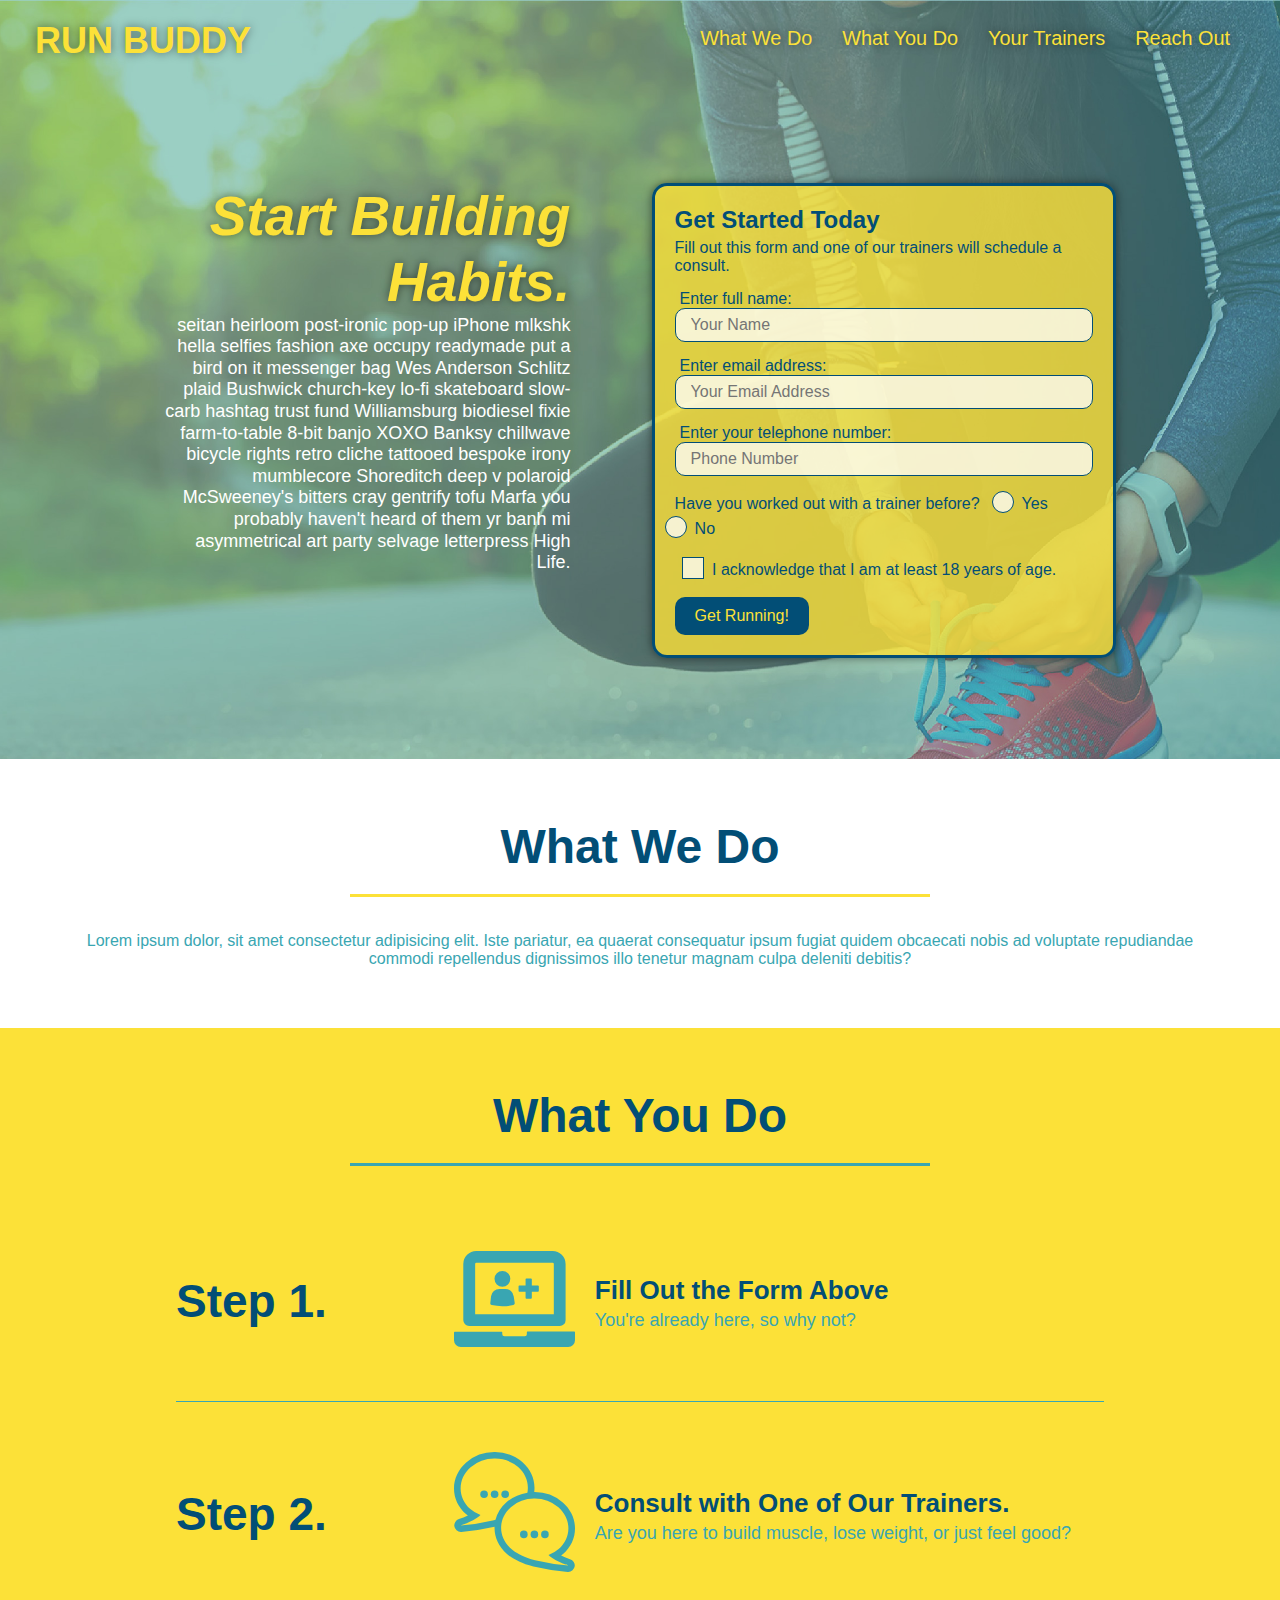
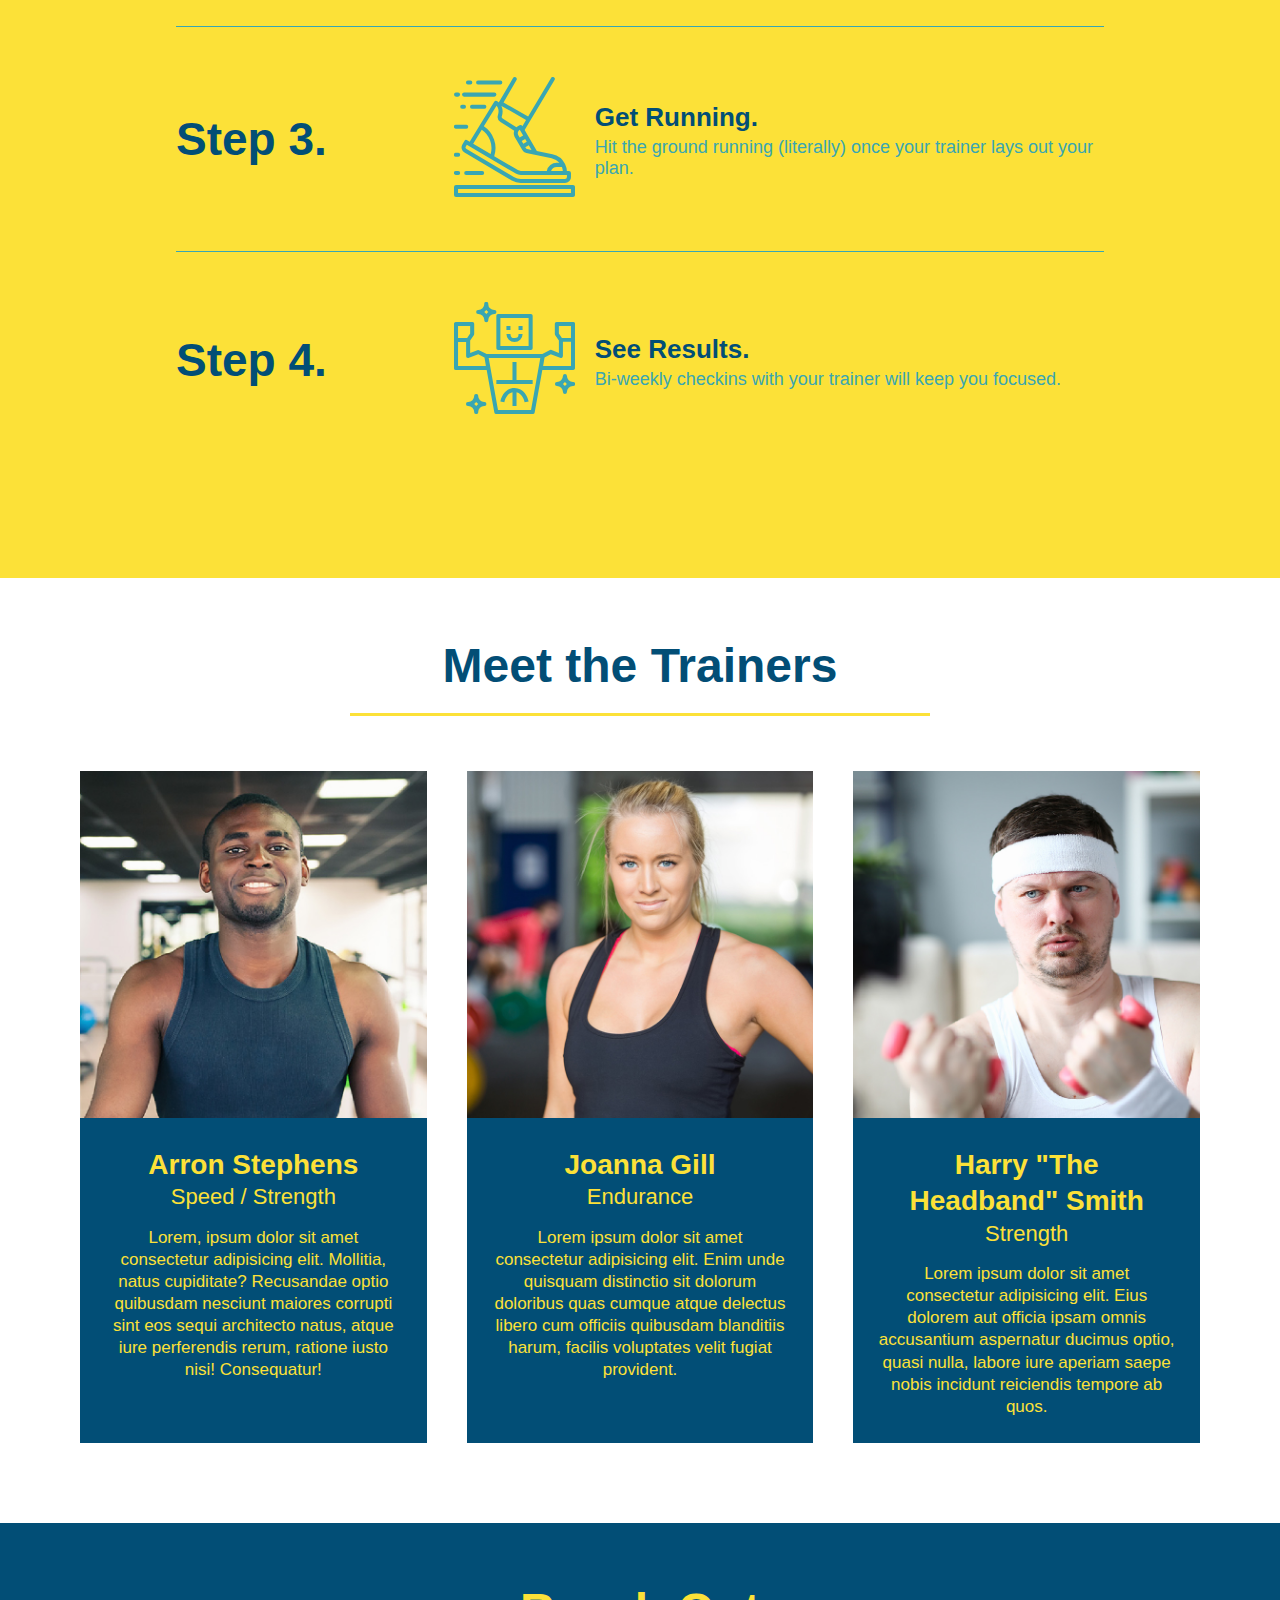
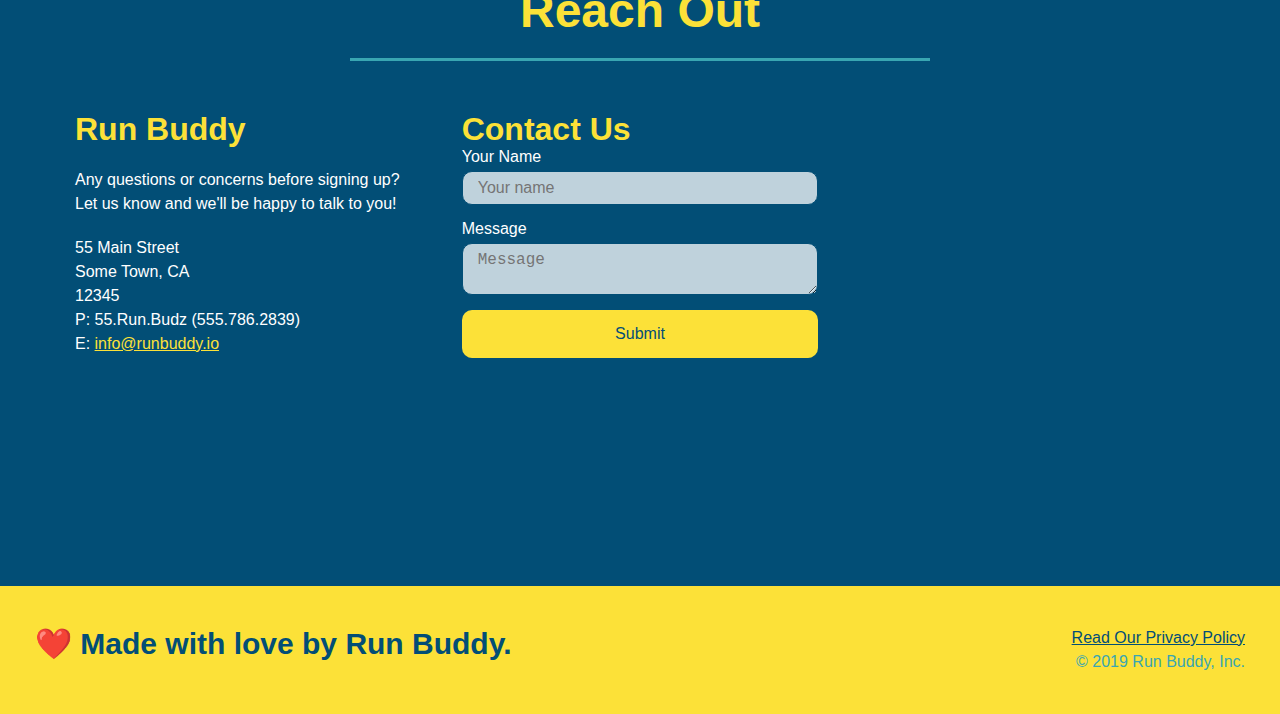
<file: index.html>
<!DOCTYPE html>
<html lang="en">
    <head>
        <meta charset="UTF-8" name="viewport" content="width=device-width, initial-scale=1.0" />
        <title>Run Buddy</title>
        <link rel="stylesheet" href="./assets/css/style.css" />
    </head>
    <body>
        <!-- naviagtion -->
        <header>
            <h1>
                <a href="/">RUN BUDDY</a>
            </h1>
            <nav>
            <!-- Unordered list element-->
            <ul>
                <!-- List item element-->
                <li>
                    <!-- Anchor element-->
                    <a href="#what-we-do">What We Do</a>
                </li>
                <li>
                    <a href="#what-you-do">What You Do</a>
                </li>
                <li>
                    <a href="#your-trainers">Your Trainers</a>
                </li>
                <li>
                    <a href="#reach-out">Reach Out</a>
                </li>
            </ul>
            </nav>
        </header>

        <!-- hero/jumbotron -->
        <section class="hero">
            <div class="hero-cta">
                <h2>Start Building Habits.</h2>
                <p>
                    seitan heirloom post-ironic pop-up iPhone mlkshk hella selfies fashion axe occupy readymade put a bird on it messenger bag Wes Anderson Schlitz plaid Bushwick church-key lo-fi skateboard slow-carb hashtag trust fund Williamsburg biodiesel fixie farm-to-table 8-bit banjo XOXO Banksy chillwave bicycle rights retro cliche tattooed bespoke irony mumblecore Shoreditch deep v polaroid McSweeney's bitters cray gentrify tofu Marfa you probably haven't heard of them yr banh mi asymmetrical art party selvage letterpress High Life.
                </p>
            </div>
            <!-- Add form element-->
            <div class= "hero-form">
                <h3>Get Started Today</h3>
                <p>Fill out this form and one of our trainers will schedule a consult.</p>
                <form>
                <!--Text Fields-->
                <label for="name">Enter full name:</label>
                <input type="text" placeholder="Your Name" name="name" id="name" class="form-input" />
                <label for="email">Enter email address:</label>
                <input type="email" placeholder="Your Email Address" name="email" id="email" class="form-input" />
                <label for="phone"> Enter your telephone number:</label>
                <input type="tel" placeholder="Phone Number" name="phone" id="phone" class="form-input" />
                <!-- Radio Button-->
                <p>
                    Have you worked out with a trainer before?
                    <span class="radio-wrapper">
                        <input type="radio" name="trainer-confirm" id="trainer-yes" />
                        <label for="trainer-yes">Yes</label>
                    </span>
                    <span class="radio-wrapper">
                        <input type="radio" name="trainer-confirm" id="trainer-no" />
                        <label for="trainer-no">No</label>
                    </span>
                </p>
                <!--Checkbox Input-->
                <p>
                    <span class="checkbox-wrapper">
                        <input type="checkbox" name="age-confirm" id="checkbox" />
                        <label for="checkbox">I acknowledge that I am at least 18 years of age.</label>
                    </span>
                </p>
                <!--Submit Button-->
                <button type="submit">
                    Get Running!
                </button>
                </form>
            </div>
        </section>

        <!-- "what we do" section-->
        <section id="what-we-do" class="text-center">
            <div class="flex-row">
                <h2 class="section-title primary-border">What We Do</h2>
            </div>
            <div class="flex-row">
                <p>
                    Lorem ipsum dolor, sit amet consectetur adipisicing elit. Iste pariatur, ea quaerat consequatur ipsum fugiat quidem obcaecati nobis ad voluptate repudiandae commodi repellendus dignissimos illo tenetur magnam culpa deleniti debitis?
                </p>
            </div>

        </section>

        <!-- "what you do" section -->
        <section id="what-you-do" class="steps">
            <div class="flex-row">
                <h2 class="section-title secondary-border">What You Do</h2>
            </div>

            <div class="step">
                <h3>Step 1.</h3>
                <div class="step-info">
                    <div class="step-img">
                        <img src="./assets/images/step-1.svg" alt="" />
                    </div>
                    <div class="step-text">
                        <h4>Fill Out the Form Above</h4>
                        <p>You're already here, so why not?</p>
                    </div>
                </div>
            </div>

            <div class="step">
                <h3>Step 2.</h3>
                <div class="step-info">
                    <div class="step-img">
                        <img src="./assets/images/step-2.svg" alt="" />
                    </div>
                    <div class="step-text">
                        <h4>Consult with One of Our Trainers.</h4>
                        <p>Are you here to build muscle, lose weight, or just feel good?</p>
                    </div>
                </div>
            </div>

            <div class="step">
                <h3>Step 3.</h3>
                <div class="step-info">
                    <div class="step-img">
                        <img src="./assets/images/step-3.svg" alt="" />
                    </div>
                    <div class="step-text">
                        <h4>Get Running.</h4>
                        <p>Hit the ground running (literally) once your trainer lays out your plan.</p>
                    </div>
                </div>
            </div>

            <div class="step">
                <h3>Step 4.</h3>
                <div class="step-info">
                    <div class="step-img">
                        <img src="./assets/images/step-4.svg" alt="" />
                    </div>
                    <div class="step-text">
                        <h4>See Results.</h4>
                        <p>Bi-weekly checkins with your trainer will keep you focused.</p>
                    </div>
                </div>
            </div>
        </section>

        <!-- "meet the trainers" section -->
        <section id="your-trainers" class="text-center">

            <div class="flex-row">
                <h2 class="section-title primary-border">Meet the Trainers</h2>
            </div>
        
            <div class="trainers">
            <!--trainer one bio-->
            <article class="trainer">
                <img src="./assets/images/trainer-1.jpg" alt="Arron Stephens in his workout clothes, ready to pump iron." />
                <div class="trainer-bio">
                    <h3 class="trainer-name">Arron Stephens</h3>
                    <h4 class="trainer-role">Speed / Strength</h4>
                    <p>
                        Lorem, ipsum dolor sit amet consectetur adipisicing elit. Mollitia, natus cupiditate? Recusandae optio quibusdam nesciunt maiores corrupti sint eos sequi architecto natus, atque iure perferendis rerum, ratione iusto nisi! Consequatur!
                    </p>
                </div>
            </article>
            <!--trainer two bio-->
            <article class="trainer">
                <img src="./assets/images/trainer-2.jpg" alt="Joanna Gill cooling off after a workout." />
                <div class="trainer-bio">
                    <h3 class="trainer-name">Joanna Gill</h3>
                    <h4 class="trainer-role">Endurance</h4>
                    <p>
                        Lorem ipsum dolor sit amet consectetur adipisicing elit. Enim unde quisquam distinctio sit dolorum doloribus quas cumque atque delectus libero cum officiis quibusdam blanditiis harum, facilis voluptates velit fugiat provident.
                    </p>
                </div>
            </article>
            <!--trainer three bio-->
            <article class="trainer">
                <img src="./assets/images/trainer-3.jpg" alt="Harry Smith wearing a headband and lifting comically small pink weights."/>
                <div class="trainer-bio">
                    <h3 class="trainer-name">Harry "The Headband" Smith</h3>
                    <h4 class="trainer-role">Strength</h4>
                    <p>
                        Lorem ipsum dolor sit amet consectetur adipisicing elit. Eius dolorem aut officia ipsam omnis accusantium aspernatur ducimus optio, quasi nulla, labore iure aperiam saepe nobis incidunt reiciendis tempore ab quos.
                    </p>
                </div>
            </article>
            </div>
        </section>

        <!-- "reach out" section -->
        <section id="reach-out" class="contact">

            <div class="flex-row">
                <h2 class="secondary-border section-title">Reach Out</h2>
            </div>
        <div class="contact-info">
            <!--text and address-->
            <div>
                <h3>Run Buddy</h3>
                <p>
                    Any questions or concerns before signing up?
                    <br />
                    Let us know and we'll be happy to talk to you!
                </p>

                <address>
                    55 Main Street <br/>
                    Some Town, CA <br/>
                    12345<br/>
                    P: 55.Run.Budz (555.786.2839) <br/>
                    E: <a href="mailto:info@runbuddy.io">info@runbuddy.io</a>
                </address>
            </div>

            <!--Contact Form-->
            <div class="contact-form">
                <h3>Contact Us</h3>
                <form>
                    <label for="contact-name">Your Name</label>
                    <input type="text" id="contact-name" placeholder="Your name" />

                    <label for="contact-message">Message</label>
                    <textarea id="contact-message" placeholder="Message"></textarea>

                    <button type="submit">Submit</button>
                </form>
            </div>

            <!--the map-->
            <iframe src="https://www.google.com/maps/embed?pb=!1m18!1m12!1m3!1d3310.6046975299505!2d-118.27610598493885!3d33.925572180640614!2m3!1f0!2f0!3f0!3m2!1i1024!2i768!4f13.1!3m3!1m2!1s0x80c2c98704fbfc35%3A0xab2a5a52187b3f72!2sS%20Main%20St%2C%20California!5e0!3m2!1sen!2sus!4v1632260271460!5m2!1sen!2sus" width="400" height="400" style="border:0;" allowfullscreen="" loading="lazy"></iframe>
        
        </div>
        </section>

        <!-- footer -->
        <footer>
        
            <h2>❤️ Made with love by Run Buddy.</h2>

            <div>
            <a href="./privacy-policy.html">Read Our Privacy Policy</a><br />
            &copy; 2019 Run Buddy, Inc.
            </div>

        </footer>
    </body>
</html>
</file>
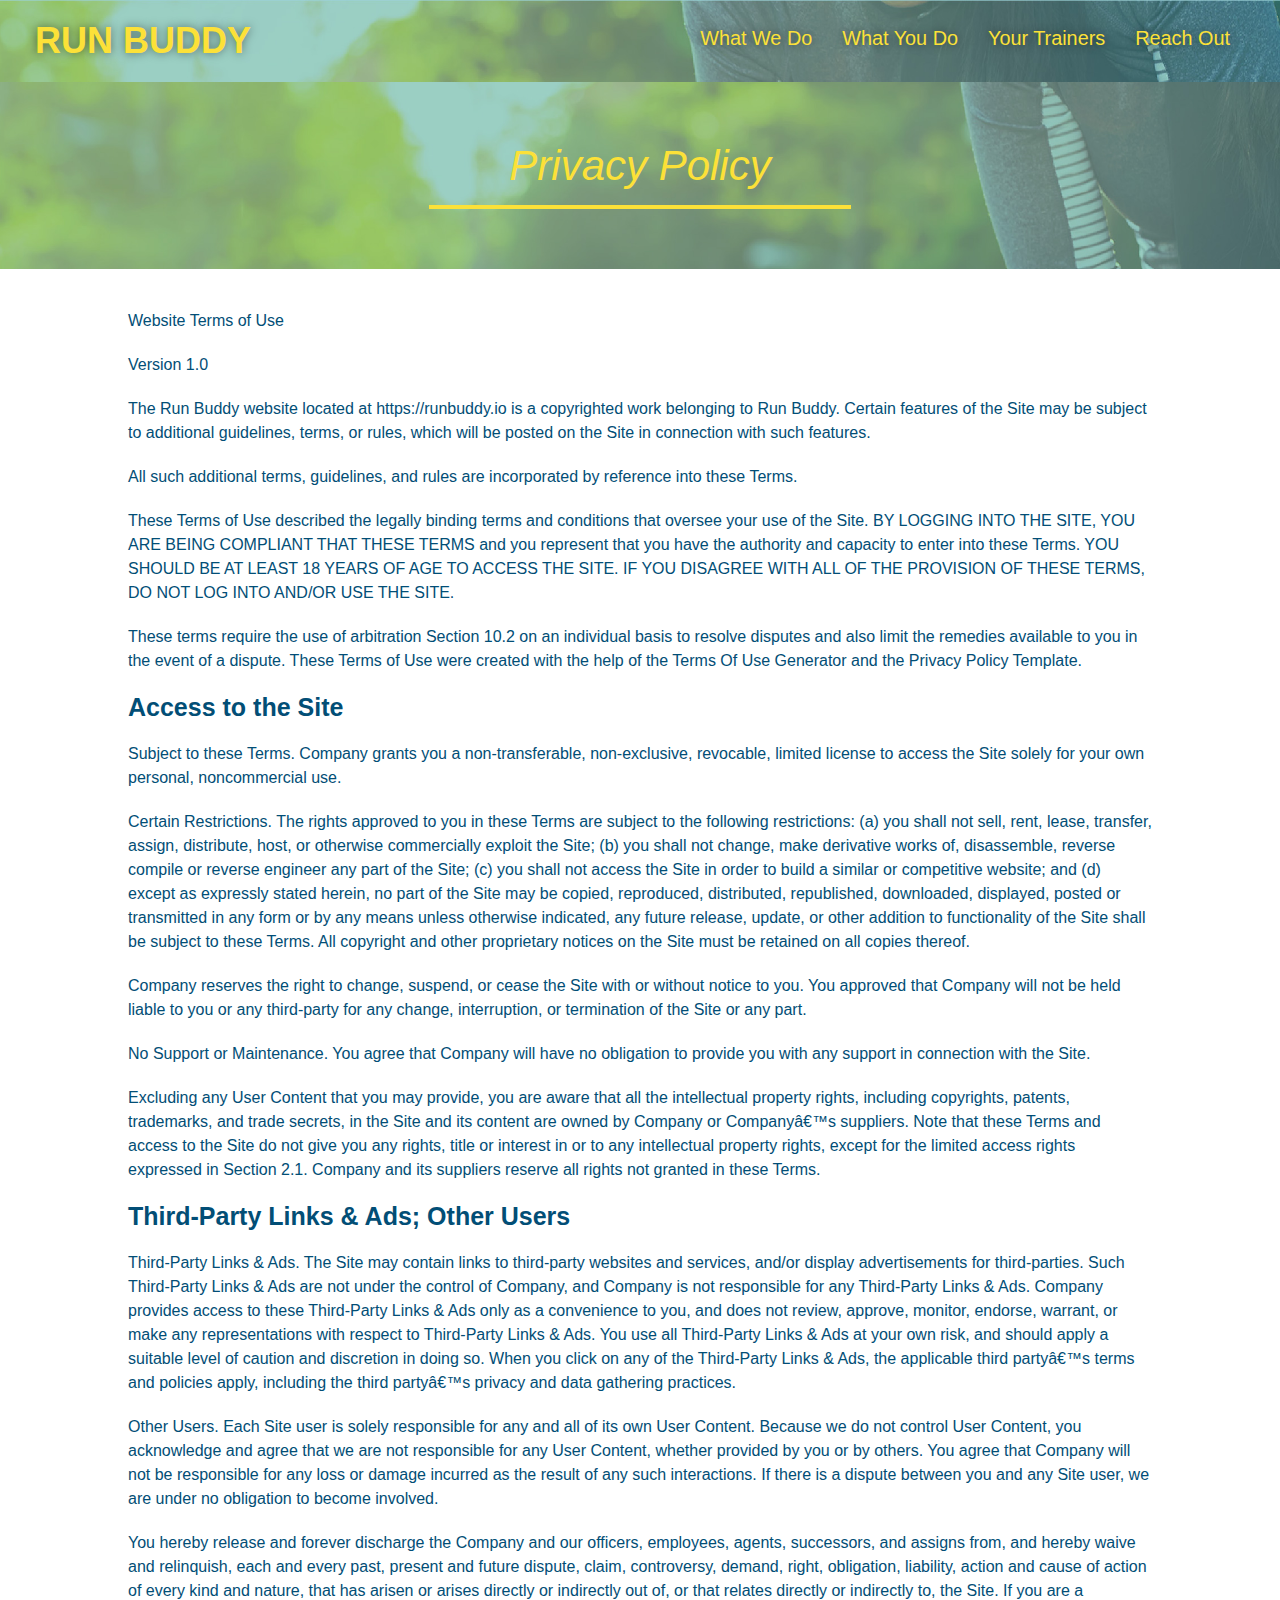
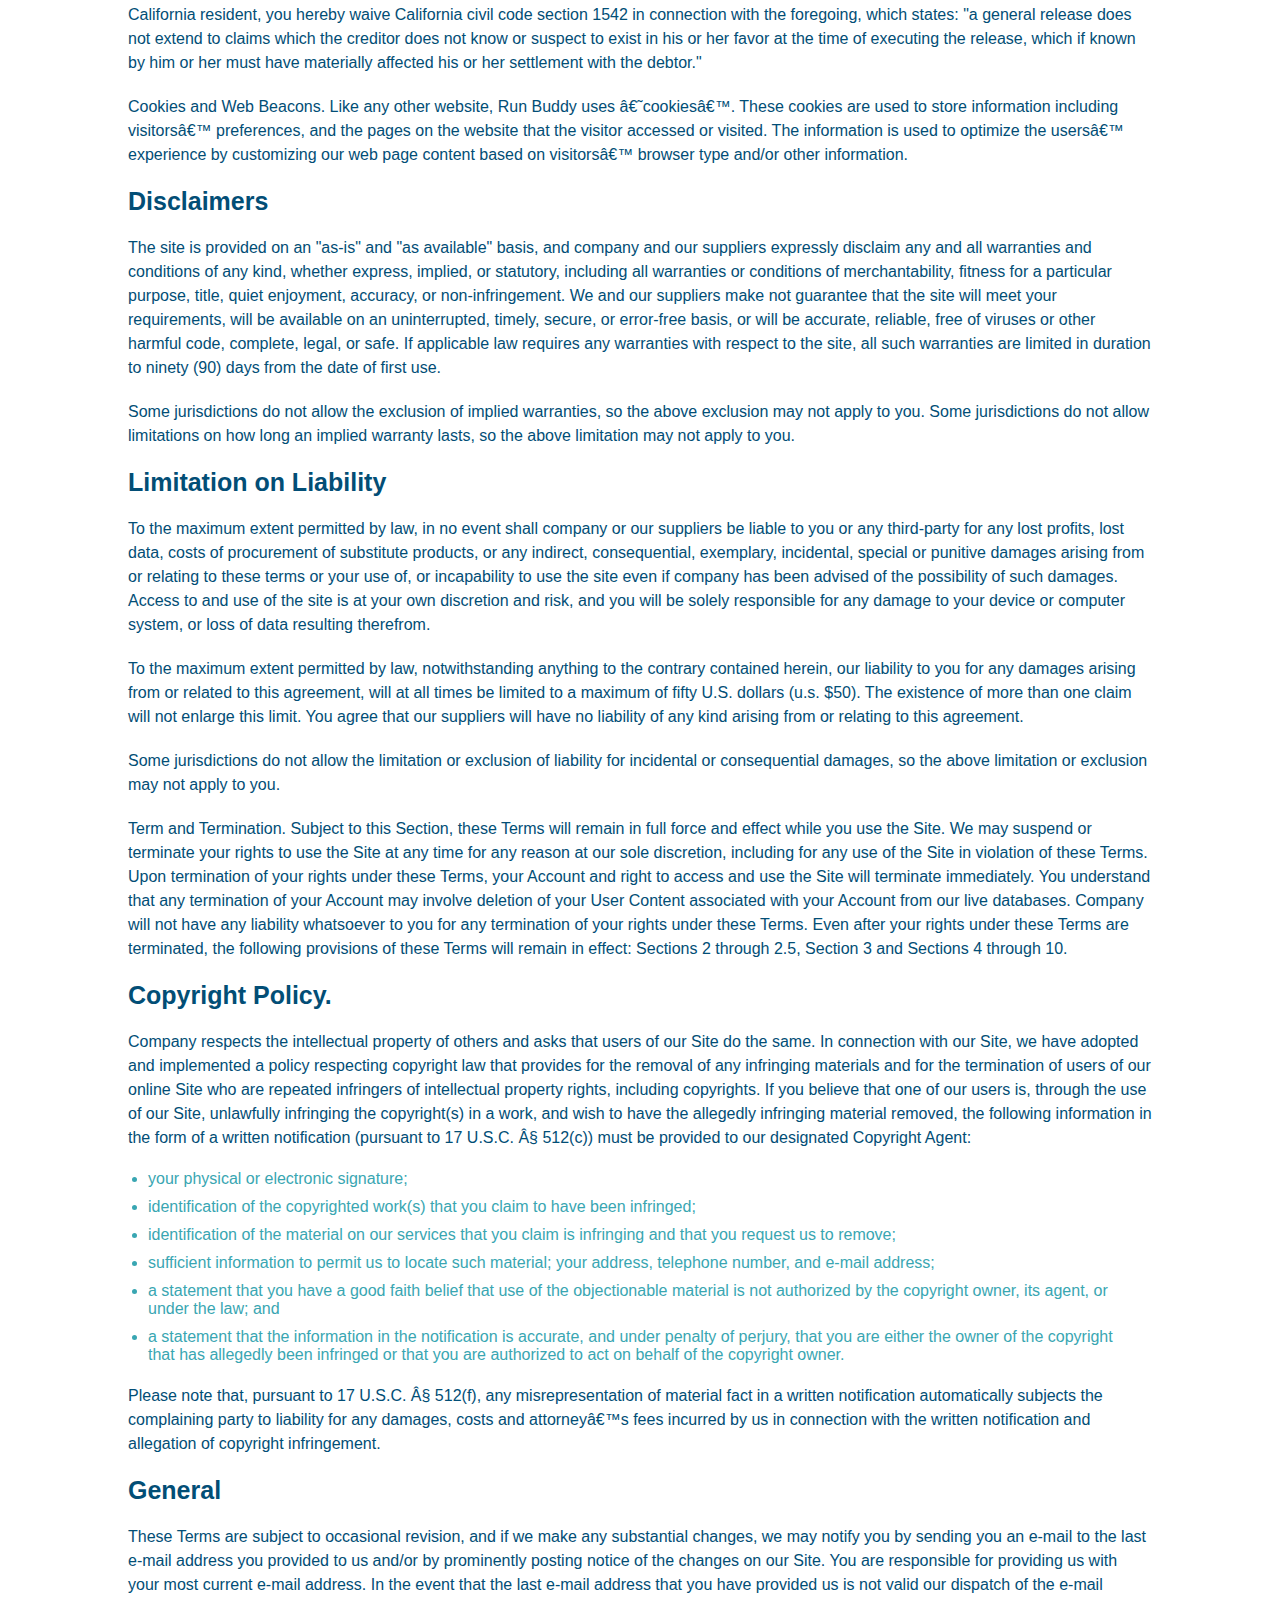
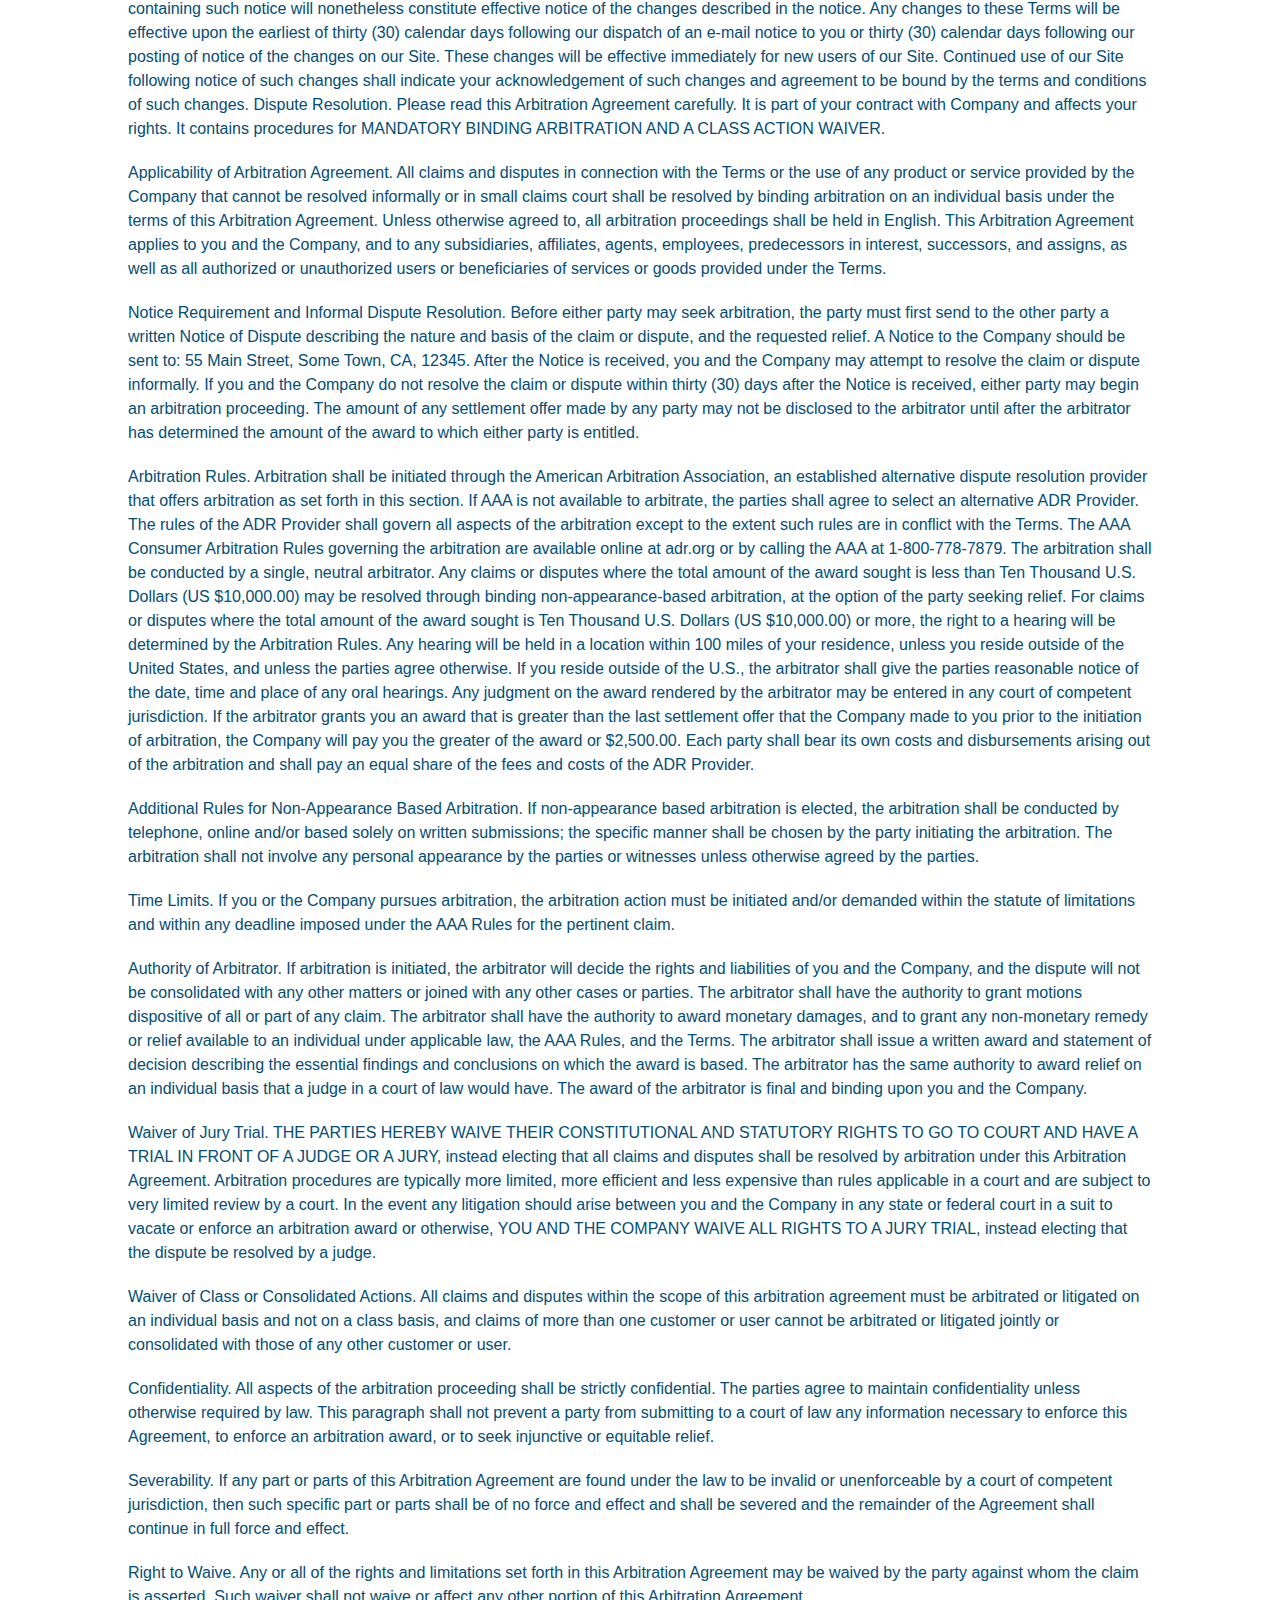
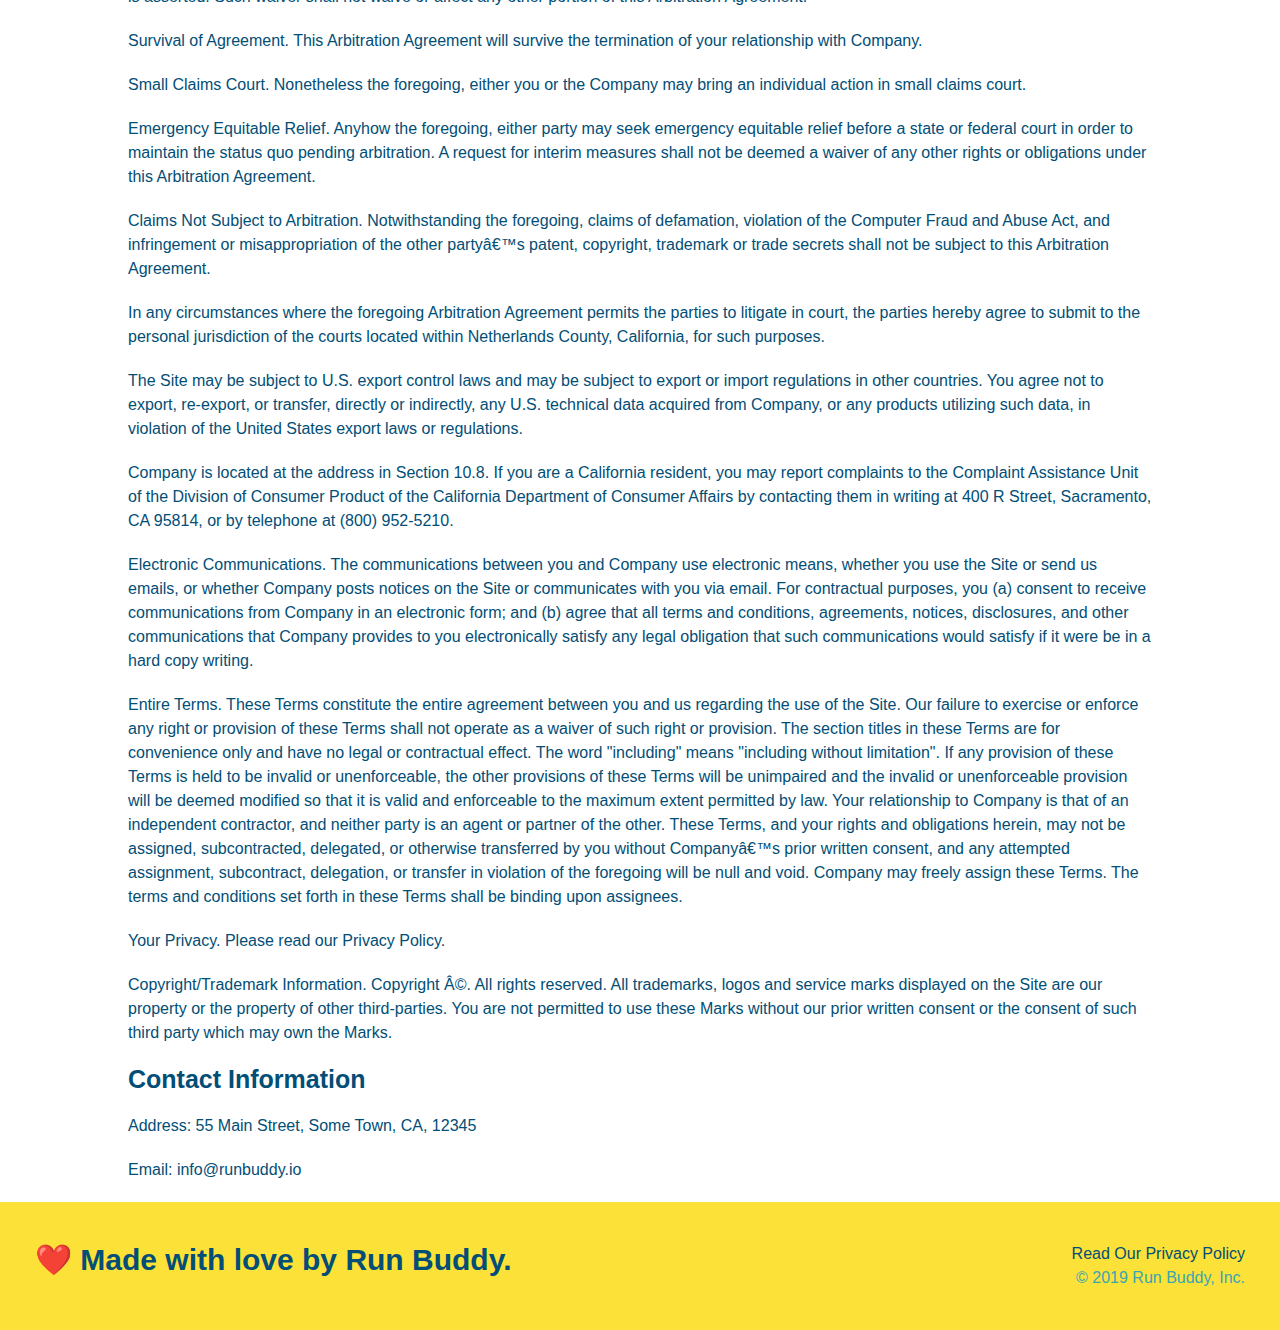
<file: privacy-policy.html>
<!DOCTYPE html>
<html lang='en'>
    <head>
        <meta charset="UTF-8" name="viewport" content="width=device-width, initial-scale=1.0"/>
        <title>Privacy Policy - Run Buddy</title>
        <link rel="stylesheet" href="./assets/css/style.css" />
        <link rel="stylesheet" href="./assets/css/secondary-styles.css" />
    </head>

    <body>
        <header>
            <h1>
                <a href="/">RUN BUDDY</a>
            </h1>
            <nav>
            <!-- Unordered list element-->
            <ul>
                <!-- List item element-->
                <li>
                    <!-- Anchor element-->
                    <a href="./index.html#what-we-do">What We Do</a>
                </li>
                <li>
                    <a href="./index.html#what-you-do">What You Do</a>
                </li>
                <li>
                    <a href="./index.html#your-trainers">Your Trainers</a>
                </li>
                <li>
                    <a href="./index.html#reach-out">Reach Out</a>
                </li>
            </ul>
            </nav>
        </header>

        <section class="hero">
            <h2 class="page-title">
                Privacy Policy
            </h2>

        </section>

        <article class="secondary-content">
            
      <p>
        Website Terms of Use
      </p>

      <p>
        Version 1.0
      </p>

      <p>
        The Run Buddy website located at https://runbuddy.io is a copyrighted work belonging to Run Buddy. Certain
        features of the Site may be subject to additional guidelines, terms, or rules, which will be posted on the Site
        in connection with such features.
      </p>

      <p>
        All such additional terms, guidelines, and rules are incorporated by reference into these Terms.
      </p>

      <p>
        These Terms of Use described the legally binding terms and conditions that oversee your use of the Site. BY
        LOGGING INTO THE SITE, YOU ARE BEING COMPLIANT THAT THESE TERMS and you represent that you have the authority
        and capacity to enter into these Terms. YOU SHOULD BE AT LEAST 18 YEARS OF AGE TO ACCESS THE SITE. IF YOU
        DISAGREE WITH ALL OF THE PROVISION OF THESE TERMS, DO NOT LOG INTO AND/OR USE THE SITE.
      </p>

      <p>
        These terms require the use of arbitration Section 10.2 on an individual basis to resolve disputes and also
        limit the remedies available to you in the event of a dispute. These Terms of Use were created with the help of
        the Terms Of Use Generator and the Privacy Policy Template.
      </p>

      <h3>
        Access to the Site
      </h3>

      <p>
        Subject to these Terms. Company grants you a non-transferable, non-exclusive, revocable, limited license to
        access the Site solely for your own personal, noncommercial use.
      </p>

      <p>
        Certain Restrictions. The rights approved to you in these Terms are subject to the following restrictions: (a)
        you shall not sell, rent, lease, transfer, assign, distribute, host, or otherwise commercially exploit the Site;
        (b) you shall not change, make derivative works of, disassemble, reverse compile or reverse engineer any part of
        the Site; (c) you shall not access the Site in order to build a similar or competitive website; and (d) except
        as expressly stated herein, no part of the Site may be copied, reproduced, distributed, republished, downloaded,
        displayed, posted or transmitted in any form or by any means unless otherwise indicated, any future release,
        update, or other addition to functionality of the Site shall be subject to these Terms. All copyright and other
        proprietary notices on the Site must be retained on all copies thereof.
      </p>

      <p>
        Company reserves the right to change, suspend, or cease the Site with or without notice to you. You approved
        that Company will not be held liable to you or any third-party for any change, interruption, or termination of
        the Site or any part.
      </p>

      <p>
        No Support or Maintenance. You agree that Company will have no obligation to provide you with any support in
        connection with the Site.
      </p>

      <p>
        Excluding any User Content that you may provide, you are aware that all the intellectual property rights,
        including copyrights, patents, trademarks, and trade secrets, in the Site and its content are owned by Company
        or Companyâ€™s suppliers. Note that these Terms and access to the Site do not give you any rights, title or
        interest in or to any intellectual property rights, except for the limited access rights expressed in Section
        2.1. Company and its suppliers reserve all rights not granted in these Terms.
      </p>

      <h3>
        Third-Party Links & Ads; Other Users
      </h3>

      <p>
        Third-Party Links & Ads. The Site may contain links to third-party websites and services, and/or display
        advertisements for third-parties. Such Third-Party Links & Ads are not under the control of Company, and Company
        is not responsible for any Third-Party Links & Ads. Company provides access to these Third-Party Links & Ads
        only as a convenience to you, and does not review, approve, monitor, endorse, warrant, or make any
        representations with respect to Third-Party Links & Ads. You use all Third-Party Links & Ads at your own risk,
        and should apply a suitable level of caution and discretion in doing so. When you click on any of the
        Third-Party Links & Ads, the applicable third partyâ€™s terms and policies apply, including the third partyâ€™s
        privacy and data gathering practices.
      </p>

      <p>
        Other Users. Each Site user is solely responsible for any and all of its own User Content. Because we do not
        control User Content, you acknowledge and agree that we are not responsible for any User Content, whether
        provided by you or by others. You agree that Company will not be responsible for any loss or damage incurred as
        the result of any such interactions. If there is a dispute between you and any Site user, we are under no
        obligation to become involved.
      </p>

      <p>
        You hereby release and forever discharge the Company and our officers, employees, agents, successors, and
        assigns from, and hereby waive and relinquish, each and every past, present and future dispute, claim,
        controversy, demand, right, obligation, liability, action and cause of action of every kind and nature, that has
        arisen or arises directly or indirectly out of, or that relates directly or indirectly to, the Site. If you are
        a California resident, you hereby waive California civil code section 1542 in connection with the foregoing,
        which states: "a general release does not extend to claims which the creditor does not know or suspect to exist
        in his or her favor at the time of executing the release, which if known by him or her must have materially
        affected his or her settlement with the debtor."
      </p>

      <p>
        Cookies and Web Beacons. Like any other website, Run Buddy uses â€˜cookiesâ€™. These cookies are used to store
        information including visitorsâ€™ preferences, and the pages on the website that the visitor accessed or visited.
        The information is used to optimize the usersâ€™ experience by customizing our web page content based on visitorsâ€™
        browser type and/or other information.
      </p>

      <h3>
        Disclaimers
      </h3>

      <p>
        The site is provided on an "as-is" and "as available" basis, and company and our suppliers expressly disclaim
        any and all warranties and conditions of any kind, whether express, implied, or statutory, including all
        warranties or conditions of merchantability, fitness for a particular purpose, title, quiet enjoyment, accuracy,
        or non-infringement. We and our suppliers make not guarantee that the site will meet your requirements, will be
        available on an uninterrupted, timely, secure, or error-free basis, or will be accurate, reliable, free of
        viruses or other harmful code, complete, legal, or safe. If applicable law requires any warranties with respect
        to the site, all such warranties are limited in duration to ninety (90) days from the date of first use.
      </p>

      <p>
        Some jurisdictions do not allow the exclusion of implied warranties, so the above exclusion may not apply to
        you. Some jurisdictions do not allow limitations on how long an implied warranty lasts, so the above limitation
        may not apply to you.
      </p>

      <h3>
        Limitation on Liability
      </h3>

      <p>
        To the maximum extent permitted by law, in no event shall company or our suppliers be liable to you or any
        third-party for any lost profits, lost data, costs of procurement of substitute products, or any indirect,
        consequential, exemplary, incidental, special or punitive damages arising from or relating to these terms or
        your use of, or incapability to use the site even if company has been advised of the possibility of such
        damages. Access to and use of the site is at your own discretion and risk, and you will be solely responsible
        for any damage to your device or computer system, or loss of data resulting therefrom.
      </p>

      <p>
        To the maximum extent permitted by law, notwithstanding anything to the contrary contained herein, our liability
        to you for any damages arising from or related to this agreement, will at all times be limited to a maximum of
        fifty U.S. dollars (u.s. $50). The existence of more than one claim will not enlarge this limit. You agree that
        our suppliers will have no liability of any kind arising from or relating to this agreement.
      </p>

      <p>
        Some jurisdictions do not allow the limitation or exclusion of liability for incidental or consequential
        damages, so the above limitation or exclusion may not apply to you.
      </p>

      <p>
        Term and Termination. Subject to this Section, these Terms will remain in full force and effect while you use
        the Site. We may suspend or terminate your rights to use the Site at any time for any reason at our sole
        discretion, including for any use of the Site in violation of these Terms. Upon termination of your rights under
        these Terms, your Account and right to access and use the Site will terminate immediately. You understand that
        any termination of your Account may involve deletion of your User Content associated with your Account from our
        live databases. Company will not have any liability whatsoever to you for any termination of your rights under
        these Terms. Even after your rights under these Terms are terminated, the following provisions of these Terms
        will remain in effect: Sections 2 through 2.5, Section 3 and Sections 4 through 10.
      </p>

      <h3>
        Copyright Policy.
      </h3>

      <p>
        Company respects the intellectual property of others and asks that users of our Site do the same. In connection
        with our Site, we have adopted and implemented a policy respecting copyright law that provides for the removal
        of any infringing materials and for the termination of users of our online Site who are repeated infringers of
        intellectual property rights, including copyrights. If you believe that one of our users is, through the use of
        our Site, unlawfully infringing the copyright(s) in a work, and wish to have the allegedly infringing material
        removed, the following information in the form of a written notification (pursuant to 17 U.S.C. Â§ 512(c)) must
        be provided to our designated Copyright Agent:
      </p>

      <ul>
        <li>
          your physical or electronic signature;
        </li>
        <li>
          identification of the copyrighted work(s) that you claim to have been infringed;
        </li>
        <li>
          identification of the material on our services that you claim is infringing and that you request us to remove;
        </li>
        <li>
          sufficient information to permit us to locate such material; your address, telephone number, and e-mail
          address;
        </li>
        <li>
          a statement that you have a good faith belief that use of the objectionable material is not authorized by the
          copyright owner, its agent, or under the law; and
        </li>
        <li>
          a statement that the information in the notification is accurate, and under penalty of perjury, that you are
          either the owner of the copyright that has allegedly been infringed or that you are authorized to act on
          behalf of the copyright owner.
        </li>
      </ul>

      <p>
        Please note that, pursuant to 17 U.S.C. Â§ 512(f), any misrepresentation of material fact in a written
        notification automatically subjects the complaining party to liability for any damages, costs and attorneyâ€™s
        fees incurred by us in connection with the written notification and allegation of copyright infringement.
      </p>

      <h3>
        General
      </h3>

      <p>
        These Terms are subject to occasional revision, and if we make any substantial changes, we may notify you by
        sending you an e-mail to the last e-mail address you provided to us and/or by prominently posting notice of the
        changes on our Site. You are responsible for providing us with your most current e-mail address. In the event
        that the last e-mail address that you have provided us is not valid our dispatch of the e-mail containing such
        notice will nonetheless constitute effective notice of the changes described in the notice. Any changes to these
        Terms will be effective upon the earliest of thirty (30) calendar days following our dispatch of an e-mail
        notice to you or thirty (30) calendar days following our posting of notice of the changes on our Site. These
        changes will be effective immediately for new users of our Site. Continued use of our Site following notice of
        such changes shall indicate your acknowledgement of such changes and agreement to be bound by the terms and
        conditions of such changes. Dispute Resolution. Please read this Arbitration Agreement carefully. It is part of
        your contract with Company and affects your rights. It contains procedures for MANDATORY BINDING ARBITRATION AND
        A CLASS ACTION WAIVER.
      </p>

      <p>
        Applicability of Arbitration Agreement. All claims and disputes in connection with the Terms or the use of any
        product or service provided by the Company that cannot be resolved informally or in small claims court shall be
        resolved by binding arbitration on an individual basis under the terms of this Arbitration Agreement. Unless
        otherwise agreed to, all arbitration proceedings shall be held in English. This Arbitration Agreement applies to
        you and the Company, and to any subsidiaries, affiliates, agents, employees, predecessors in interest,
        successors, and assigns, as well as all authorized or unauthorized users or beneficiaries of services or goods
        provided under the Terms.
      </p>

      <p>
        Notice Requirement and Informal Dispute Resolution. Before either party may seek arbitration, the party must
        first send to the other party a written Notice of Dispute describing the nature and basis of the claim or
        dispute, and the requested relief. A Notice to the Company should be sent to: 55 Main Street, Some Town, CA,
        12345. After the Notice is received, you and the Company may attempt to resolve the claim or dispute informally.
        If you and the Company do not resolve the claim or dispute within thirty (30) days after the Notice is received,
        either party may begin an arbitration proceeding. The amount of any settlement offer made by any party may not
        be disclosed to the arbitrator until after the arbitrator has determined the amount of the award to which either
        party is entitled.
      </p>

      <p>
        Arbitration Rules. Arbitration shall be initiated through the American Arbitration Association, an established
        alternative dispute resolution provider that offers arbitration as set forth in this section. If AAA is not
        available to arbitrate, the parties shall agree to select an alternative ADR Provider. The rules of the ADR
        Provider shall govern all aspects of the arbitration except to the extent such rules are in conflict with the
        Terms. The AAA Consumer Arbitration Rules governing the arbitration are available online at adr.org or by
        calling the AAA at 1-800-778-7879. The arbitration shall be conducted by a single, neutral arbitrator. Any
        claims or disputes where the total amount of the award sought is less than Ten Thousand U.S. Dollars (US
        $10,000.00) may be resolved through binding non-appearance-based arbitration, at the option of the party seeking
        relief. For claims or disputes where the total amount of the award sought is Ten Thousand U.S. Dollars (US
        $10,000.00) or more, the right to a hearing will be determined by the Arbitration Rules. Any hearing will be
        held in a location within 100 miles of your residence, unless you reside outside of the United States, and
        unless the parties agree otherwise. If you reside outside of the U.S., the arbitrator shall give the parties
        reasonable notice of the date, time and place of any oral hearings. Any judgment on the award rendered by the
        arbitrator may be entered in any court of competent jurisdiction. If the arbitrator grants you an award that is
        greater than the last settlement offer that the Company made to you prior to the initiation of arbitration, the
        Company will pay you the greater of the award or $2,500.00. Each party shall bear its own costs and
        disbursements arising out of the arbitration and shall pay an equal share of the fees and costs of the ADR
        Provider.
      </p>

      <p>
        Additional Rules for Non-Appearance Based Arbitration. If non-appearance based arbitration is elected, the
        arbitration shall be conducted by telephone, online and/or based solely on written submissions; the specific
        manner shall be chosen by the party initiating the arbitration. The arbitration shall not involve any personal
        appearance by the parties or witnesses unless otherwise agreed by the parties.
      </p>

      <p>
        Time Limits. If you or the Company pursues arbitration, the arbitration action must be initiated and/or demanded
        within the statute of limitations and within any deadline imposed under the AAA Rules for the pertinent claim.
      </p>

      <p>
        Authority of Arbitrator. If arbitration is initiated, the arbitrator will decide the rights and liabilities of
        you and the Company, and the dispute will not be consolidated with any other matters or joined with any other
        cases or parties. The arbitrator shall have the authority to grant motions dispositive of all or part of any
        claim. The arbitrator shall have the authority to award monetary damages, and to grant any non-monetary remedy
        or relief available to an individual under applicable law, the AAA Rules, and the Terms. The arbitrator shall
        issue a written award and statement of decision describing the essential findings and conclusions on which the
        award is based. The arbitrator has the same authority to award relief on an individual basis that a judge in a
        court of law would have. The award of the arbitrator is final and binding upon you and the Company.
      </p>

      <p>
        Waiver of Jury Trial. THE PARTIES HEREBY WAIVE THEIR CONSTITUTIONAL AND STATUTORY RIGHTS TO GO TO COURT AND HAVE
        A TRIAL IN FRONT OF A JUDGE OR A JURY, instead electing that all claims and disputes shall be resolved by
        arbitration under this Arbitration Agreement. Arbitration procedures are typically more limited, more efficient
        and less expensive than rules applicable in a court and are subject to very limited review by a court. In the
        event any litigation should arise between you and the Company in any state or federal court in a suit to vacate
        or enforce an arbitration award or otherwise, YOU AND THE COMPANY WAIVE ALL RIGHTS TO A JURY TRIAL, instead
        electing that the dispute be resolved by a judge.
      </p>

      <p>
        Waiver of Class or Consolidated Actions. All claims and disputes within the scope of this arbitration agreement
        must be arbitrated or litigated on an individual basis and not on a class basis, and claims of more than one
        customer or user cannot be arbitrated or litigated jointly or consolidated with those of any other customer or
        user.
      </p>

      <p>
        Confidentiality. All aspects of the arbitration proceeding shall be strictly confidential. The parties agree to
        maintain confidentiality unless otherwise required by law. This paragraph shall not prevent a party from
        submitting to a court of law any information necessary to enforce this Agreement, to enforce an arbitration
        award, or to seek injunctive or equitable relief.
      </p>

      <p>
        Severability. If any part or parts of this Arbitration Agreement are found under the law to be invalid or
        unenforceable by a court of competent jurisdiction, then such specific part or parts shall be of no force and
        effect and shall be severed and the remainder of the Agreement shall continue in full force and effect.
      </p>

      <p>
        Right to Waive. Any or all of the rights and limitations set forth in this Arbitration Agreement may be waived
        by the party against whom the claim is asserted. Such waiver shall not waive or affect any other portion of this
        Arbitration Agreement.
      </p>

      <p>
        Survival of Agreement. This Arbitration Agreement will survive the termination of your relationship with
        Company.
      </p>

      <p>
        Small Claims Court. Nonetheless the foregoing, either you or the Company may bring an individual action in small
        claims court.
      </p>

      <p>
        Emergency Equitable Relief. Anyhow the foregoing, either party may seek emergency equitable relief before a
        state or federal court in order to maintain the status quo pending arbitration. A request for interim measures
        shall not be deemed a waiver of any other rights or obligations under this Arbitration Agreement.
      </p>

      <p>
        Claims Not Subject to Arbitration. Notwithstanding the foregoing, claims of defamation, violation of the
        Computer Fraud and Abuse Act, and infringement or misappropriation of the other partyâ€™s patent, copyright,
        trademark or trade secrets shall not be subject to this Arbitration Agreement.
      </p>

      <p>
        In any circumstances where the foregoing Arbitration Agreement permits the parties to litigate in court, the
        parties hereby agree to submit to the personal jurisdiction of the courts located within Netherlands County,
        California, for such purposes.
      </p>

      <p>
        The Site may be subject to U.S. export control laws and may be subject to export or import regulations in other
        countries. You agree not to export, re-export, or transfer, directly or indirectly, any U.S. technical data
        acquired from Company, or any products utilizing such data, in violation of the United States export laws or
        regulations.
      </p>

      <p>
        Company is located at the address in Section 10.8. If you are a California resident, you may report complaints
        to the Complaint Assistance Unit of the Division of Consumer Product of the California Department of Consumer
        Affairs by contacting them in writing at 400 R Street, Sacramento, CA 95814, or by telephone at (800) 952-5210.
      </p>

      <p>
        Electronic Communications. The communications between you and Company use electronic means, whether you use the
        Site or send us emails, or whether Company posts notices on the Site or communicates with you via email. For
        contractual purposes, you (a) consent to receive communications from Company in an electronic form; and (b)
        agree that all terms and conditions, agreements, notices, disclosures, and other communications that Company
        provides to you electronically satisfy any legal obligation that such communications would satisfy if it were be
        in a hard copy writing.
      </p>

      <p>
        Entire Terms. These Terms constitute the entire agreement between you and us regarding the use of the Site. Our
        failure to exercise or enforce any right or provision of these Terms shall not operate as a waiver of such right
        or provision. The section titles in these Terms are for convenience only and have no legal or contractual
        effect. The word "including" means "including without limitation". If any provision of these Terms is held to be
        invalid or unenforceable, the other provisions of these Terms will be unimpaired and the invalid or
        unenforceable provision will be deemed modified so that it is valid and enforceable to the maximum extent
        permitted by law. Your relationship to Company is that of an independent contractor, and neither party is an
        agent or partner of the other. These Terms, and your rights and obligations herein, may not be assigned,
        subcontracted, delegated, or otherwise transferred by you without Companyâ€™s prior written consent, and any
        attempted assignment, subcontract, delegation, or transfer in violation of the foregoing will be null and void.
        Company may freely assign these Terms. The terms and conditions set forth in these Terms shall be binding upon
        assignees.
      </p>

      <p>
        Your Privacy. Please read our Privacy Policy.
      </p>

      <p>
        Copyright/Trademark Information. Copyright Â©. All rights reserved. All trademarks, logos and service marks
        displayed on the Site are our property or the property of other third-parties. You are not permitted to use
        these Marks without our prior written consent or the consent of such third party which may own the Marks.
      </p>

      <h3>
        Contact Information
      </h3>

      <p>
        Address: 55 Main Street, Some Town, CA, 12345
      </p>

      <p>
        Email: info@runbuddy.io
      </p>

        </article>


        <footer>
        
            <h2>❤️ Made with love by Run Buddy.</h2>

            <div>
            <a>Read Our Privacy Policy</a><br />
            &copy; 2019 Run Buddy, Inc.
            </div>

        </footer>
    </body>
</html>
</file>
<file: assets/css/style.css>
:root {
    --primary-color: #fce138;
    --secondary-color: #024e76;
    --tertiary-color: #39a6b2;
}
/* default styling w/ universal selector */
* {
    margin: 0;
    padding: 0;
    box-sizing:border-box;
}

/* apply styles to <header> */
header {
    padding: 20px 35px;
    background-color: var(--tertiary-color);
    display: flex;
    justify-content: space-between;
    flex-wrap: wrap;
    position: -webkit-sticky; /*vendor*/
    /* declarations make header move with page and align to hero and stay on top of other elements*/
    position: sticky;
    top: 0;
    background-image: url("../images/hero-bg.jpg");
    background-size: cover;
    background-position: 80%;
    background-attachment: fixed;
    z-index: 9999;
}

header h1 {
    font-weight: bold;
    font-size: 36px;
    color: var(--primary-color);
    margin: 0;
    text-shadow: 0 0 10px rgba(0,0,0,0.5)
}

header a {
    text-decoration: none;
    color: var(--primary-color);
}

header nav {
    margin: 7px 0;
}

header nav ul {
    display: flex;
    flex-wrap: wrap;
    justify-content: space-between;
    align-items: center;
    list-style: none;
}

header nav ul li a {
    padding: 10px 15px;
    font-weight: lighter;
    font-size: 1.55vw;
    text-shadow: 0 0 10px rgba(0,0,0,0.5)
}

header nav ul li a:hover {
    background: var(--primary-color);
    color: var(--secondary-color);
    border-radius: 15px;
    text-shadow: none;
}

body {
    font-family: Helvetica, Arial, sans-serif;
    color: var(--tertiary-color)
}
/*FOOTER STYLES*/
footer {
    background: var(--primary-color);
    width: 100%;
    padding: 40px 35px;
    display: flex;
    justify-content: space-between;
    flex-wrap: wrap;
}

footer h2 {
    color: var(--secondary-color);
    font-size: 30px;
    margin: 0;
}

footer div {
    line-height: 1.5;
    text-align: right;
}

footer a {
    color: var(--secondary-color)
}

section {
    padding: 60px;
}
/*FOOTER STYLES END*/

/*Hero Style Start*/
.hero {
    background-image: url("../images/hero-bg.jpg");
    background-size: cover;
    background-position: 80%;
    background-attachment: fixed;
    display: flex;
    justify-content: center;
    flex-wrap: wrap;
    align-items: flex-start;
}
/*Hero Style End*/

/*Hero form style start*/
.hero-form {
    color: var(--secondary-color);
    background-color: rgba(252,225,56,0.8);
    padding: 20px;
    border: solid 3px var(--secondary-color);
    width: 40%;
    margin: 3.5%;
    box-shadow: 0 0 10PX RGBA(0,0,0,0.5);
    border-radius: 15px;
}

.hero-form h3 {
    font-size: 24px;
    margin: 0;
}

.hero-form p{
    margin: 5px 0 15px 0;
}

.form-input {
    border: 1px solid var(--secondary-color);
    display: block;
    padding: 7px 15px;
    font-size: 16px;
    color: var(--secondary-color);
    width: 100%;
    margin-bottom: 15px;
    border-radius: 10px;
    background-color: rgba(255,255,255,0.75);
}

.form-input:focus {
    background-color: rgba(255,255,255,1);
    outline: none;
}

.hero-form label {
    margin: 0 5px;
}

.hero-form button {
    color: var(--primary-color);
    background-color: var(--secondary-color);
    border: none;
    padding: 10px 20px;
    font-size: 16px;
    border-radius: 10px;
}

.hero-form button:hover {
    background-color: var(--tertiary-color);
}

.hero-cta {
    width: 35%;
    text-align: right;
    margin: 3.5%;
    color: #fff;
    font-size: 18px;
    line-height: 1.2;
}

.hero-cta h2 {
    font-style: italic;
    font-size: 55px;
    color: var(--primary-color);
    text-shadow: 0 0 10px rgba(0,0,0,0.5)
}

/*creating custom checkboxes and radio buttons*/
.checkbox-wrapper input, .radio-wrapper input {
    opacity: 0;
}

.checkbox-wrapper label, .radio-wrapper label {
    position: relative;
    left: 10px;
    margin: 10px;
    line-height: 1.6;
}

.checkbox-wrapper label::before, .radio-wrapper label::before {
    content: "";
    height: 20px;
    width: 20px;
    background: rgba(255,255,255,0.75);
    border: 1px solid var(--secondary-color);
    position: absolute;
    top: -4px;
    left: -30px;
}

.radio-wrapper label::before {
    border-radius: 50%;
}

.radio-wrapper label::after {
    content: "";
    width: 20px;
    height: 20px;
    border-radius: 50%;
    background: var(--secondary-color);
    position: absolute;
    left: -29px;
    top: -3px;
    background-image: radial-gradient(circle, var(--tertiary-color), var(--secondary-color));
  }
  
  .checkbox-wrapper label::after {
    content: "";
    height: 6px;
    width: 14px;
    border-left: 2px solid var(--secondary-color);
    border-bottom: 2px solid var(--secondary-color);
    position: absolute;
    left: -26px;
    top: 1px;
    transform: rotate(-58deg);
  }

  .checkbox-wrapper input + label::after,
  .radio-wrapper input +label::after {
    content: none;
  }

  .checkbox-wrapper input:checked + label::after,
  .radio-wrapper input:checked + label::after {
      content:"";
  }
/*Hero form style end*/

/* Styles for main body text */
.section-title {
    font-size: 48px;
    color: var(--secondary-color);
    border-bottom: 3px solid;
    padding-bottom: 20px;
    text-align: center;
    margin: 0 auto 35px auto;
    width: 50%;
}

.intro p {
    text-align: center;
}

.primary-border {
    border-color: var(--primary-color);
}

.secondary-border {
    border-color: var(--tertiary-color);
}

.step {
    margin: 50px auto;
    padding-bottom: 50px;
    width: 80%;
    display: flex;
    flex-wrap: wrap;
    align-items: center;
    justify-content: space-between;
}

.step:not(:last-child) {
    border-bottom: 1px solid var(--tertiary-color);
}

.steps {
    background: var(--primary-color);
}

.step h3 {
    color: var(--secondary-color);
    font-size: 46px;
    flex: 1 30%;
}

.step-info {
    flex: 2 70%;
    display: flex;
    flex-wrap: wrap;
    align-items: center;
}

.step-img {
    flex: 1 12%;
    margin-right: 20px;
}

.step-img img {
    max-width: 100%;
}

.step-text {
    flex: 12;
}

.step-text p {
    color: var(--tertiary-color);
    font-size: 18px;
}

.step-text h4 {
    font-size: 26px;
    line-height: 1.5;
    color: var(--secondary-color);
}

/*Styles for main body text END*/

/* styles for trainers section*/

.trainer {
    margin: 20px;
    background: var(--secondary-color);
    color: var(--primary-color);
    flex: 1;
}

.trainers {
    width: 100%;
    margin: 0 auto;
    display: flex;
    flex-wrap: wrap;
    justify-content: space-around;
}

.trainer img {
    width: 100%;
}

.trainer-bio {
    padding: 25px;
    line-height: 1.3;
}

.trainer-bio h3 {
    font-size: 28px;
}

.trainer-bio h4 {
    font-weight: lighter;
    font-size: 22px;
    margin-bottom: 15px;
}

.trainer-bio p {
    font-size: 17px;
}
/* styles for trainers section END */

/*Reach out styles*/
.contact {
    background-color: var(--secondary-color);
}
.contact h2 {
    color:var(--primary-color);
}

.contact-info {
    display: flex;
    justify-content: space-between;
    flex-wrap: wrap;
}
/* select all elements that are direct children of anything with a class of contact-info*/
.contact-info > * {
    flex: 1;
    margin: 15px;
}

.contact-info iframe {
    height: 400px;
}

.contact-info div {
    color: white;
}
.contact-info h3 {
    color: var(--primary-color);
    font-size: 32px;
  }
  
  .contact-info p, .contact-info address {
    margin: 20px 0;
    line-height: 1.5;
    font-size: 16px;
    font-style: normal;
  }
  
  .contact-info a {
    color: var(--primary-color);
  }

  .contact-form input, .contact-form textarea {
      border: 1px solid var(--secondary-color);
      display: block;
      padding: 7px 15px;
      font-size: 16px;
      color: var(--secondary-color);
      width: 100%;
      margin-bottom: 15px;
      margin-top: 5px;
      border-radius: 10px;
      background-color: rgba(255,255,255,0.75);
  }

  .contact-form input:focus, .contact-form textarea:focus {
      background-color: rgba(255,255,255,1);
      outline: none;
  }

  .contact-form button {
      width: 100%;
      border: none;
      background: var(--primary-color);
      color: var(--secondary-color);
      text-align: center;
      padding: 15px 0;
      font-size: 16px;
      border-radius: 10px;
  }

  .contact-form button:hover {
      color: var(--primary-color);
      background: var(--tertiary-color);
  }
/*reach out styles end*/

/* utility styles*/
.text-left {
    text-align: left;
}

.text-right {
    text-align: right;
}
.text-center {
    text-align: center;
}

.flex-row {
    display:flex;
}

/* MEDIA QUERY FOR SMALLER DESKTOP SCREENS AND SMALLER */

@media screen and (max-width: 980px) {/* this will be applied on any screen smaller than 980px */
    header {
        padding-bottom: 0;
        justify-content: center;
        position: relative;
    }

    header h1 {
        width:100%;
        text-align: center;
    }

    header nav ul {
        margin-top: 20px;
        width:100%;
        justify-content: center;
    }

    header nav ul li a {
        font-size: 20px;
    }

    footer h2, footer div {
        text-align: center;
        width: 100%;
    }

    .hero-cta, .hero-form {
        width: 100%;
    }

    .hero-cta {
        text-align: center;
    }

    .section-title {
        width:80%;
    }

    .trainer {
        flex: 0 70%;
    }

    .contact-info iframe {
        flex: 1 100%;
    }
}

/* MEDIA QUERY FOR TABLETS AND SMALLER */
@media screen and (max-width: 768px) {/* this will be applied on any screen between 768px and 575px */
    section {
        padding: 30px 15px;
    }

    .step h3 {
        flex:1 100%;
        text-align: center;
    }

    .step-info {
        flex:2 100%;
        text-align: center;
        justify-content: center;
    }

    .step-img {
        flex: 0 32%;
        margin-right: 0;
        margin-top: 15px;
        margin-bottom: 15px;
    }

    .step-text {
        flex: 100%;
    }

  }
  
  /* MEDIA QUERY FOR MOBILE PHONES AND SMALLER */
  @media screen and (max-width: 575px) {/* this will be applied on any screen smaller than 575px */

    .hero-form button {
        width:100%;
    }

    .section-title {
        width: 95%;
    }

    .intro p {
        width: 100%;
    }

    .trainer {
        flex: 0 100%;
    }

    .contact-info {
        text-align: center;
    }

    .contact-info > * {
        flex: 0 100%;
    }

    .contact-form {
        order: 3;
    }

  }
</file>
<file: assets/css/secondary-styles.css>
.hero {
    background-position: bottom;
    height: auto;
    text-align: center;
    margin-bottom: 40px;
}

.page-title {
    color: #fce138;
    display: inline-block;
    border-bottom: 4px solid #fce138;
    padding: 0 80px 15px 80px;
    font-weight: normal;
    font-size: 42px;
    font-style:italic;
}

.secondary-content {
    width: 80%;
    margin: 0 auto;
    color: #024e76
}

.secondary-content h3 {
    font-size: 25px;
    margin: 20px 0px 20px 0px;
}

.secondary-content p {
    font-size: 16px;
    line-height: 1.5;
    margin: 20px 0px 20px 0px;
}

.secondary-content ul {
    margin: 15px 20px 15px 20px
}

.secondary-content li {
    color: #39a6b2;
    margin: 10px 0px 10px 0px;
}
</file>
